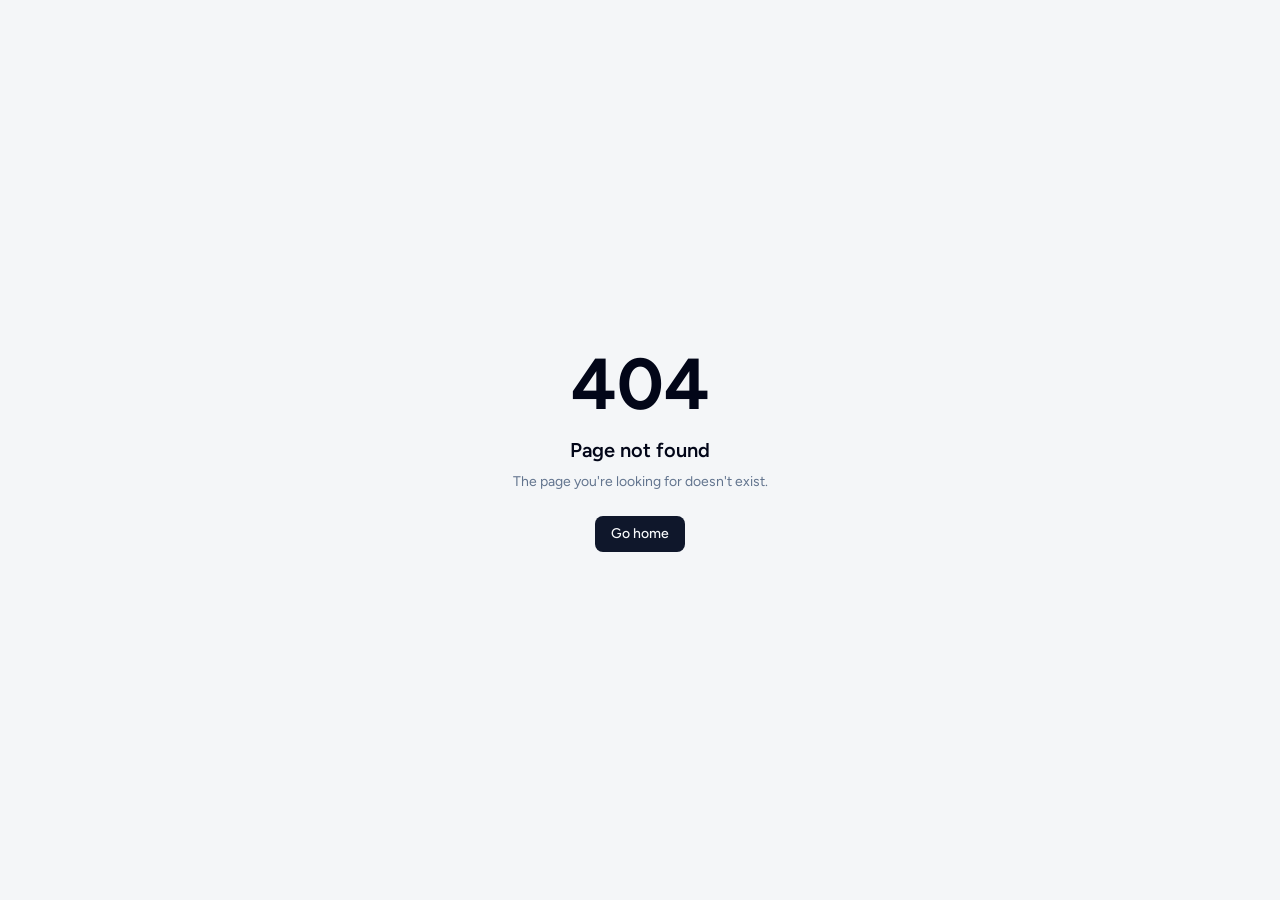
<file: index.html>
<!DOCTYPE html><html lang="pt"><head>
    <meta charset="UTF-8">
    <meta name="viewport" content="width=device-width, initial-scale=1.0">
    <title>Vitória Lopes | Privacy</title>
    <meta name="description" content="Conteúdo exclusivo de Vitória Lopes no Privacy.">
    <meta property="og:title" content="Vitória Lopes | Privacy">
    <meta property="og:type" content="profile">
    <link rel="icon" href="images/privacy-logo-v2.png" type="image/png">
    <script type="module" crossorigin="" src="js/index-BroAU87Q.js"></script>
    <link rel="stylesheet" crossorigin="" href="css/index-D2N8GDK9.css">
  </head>
  <body>
    <div id="root"></div>
  

</body></html>
</file>
